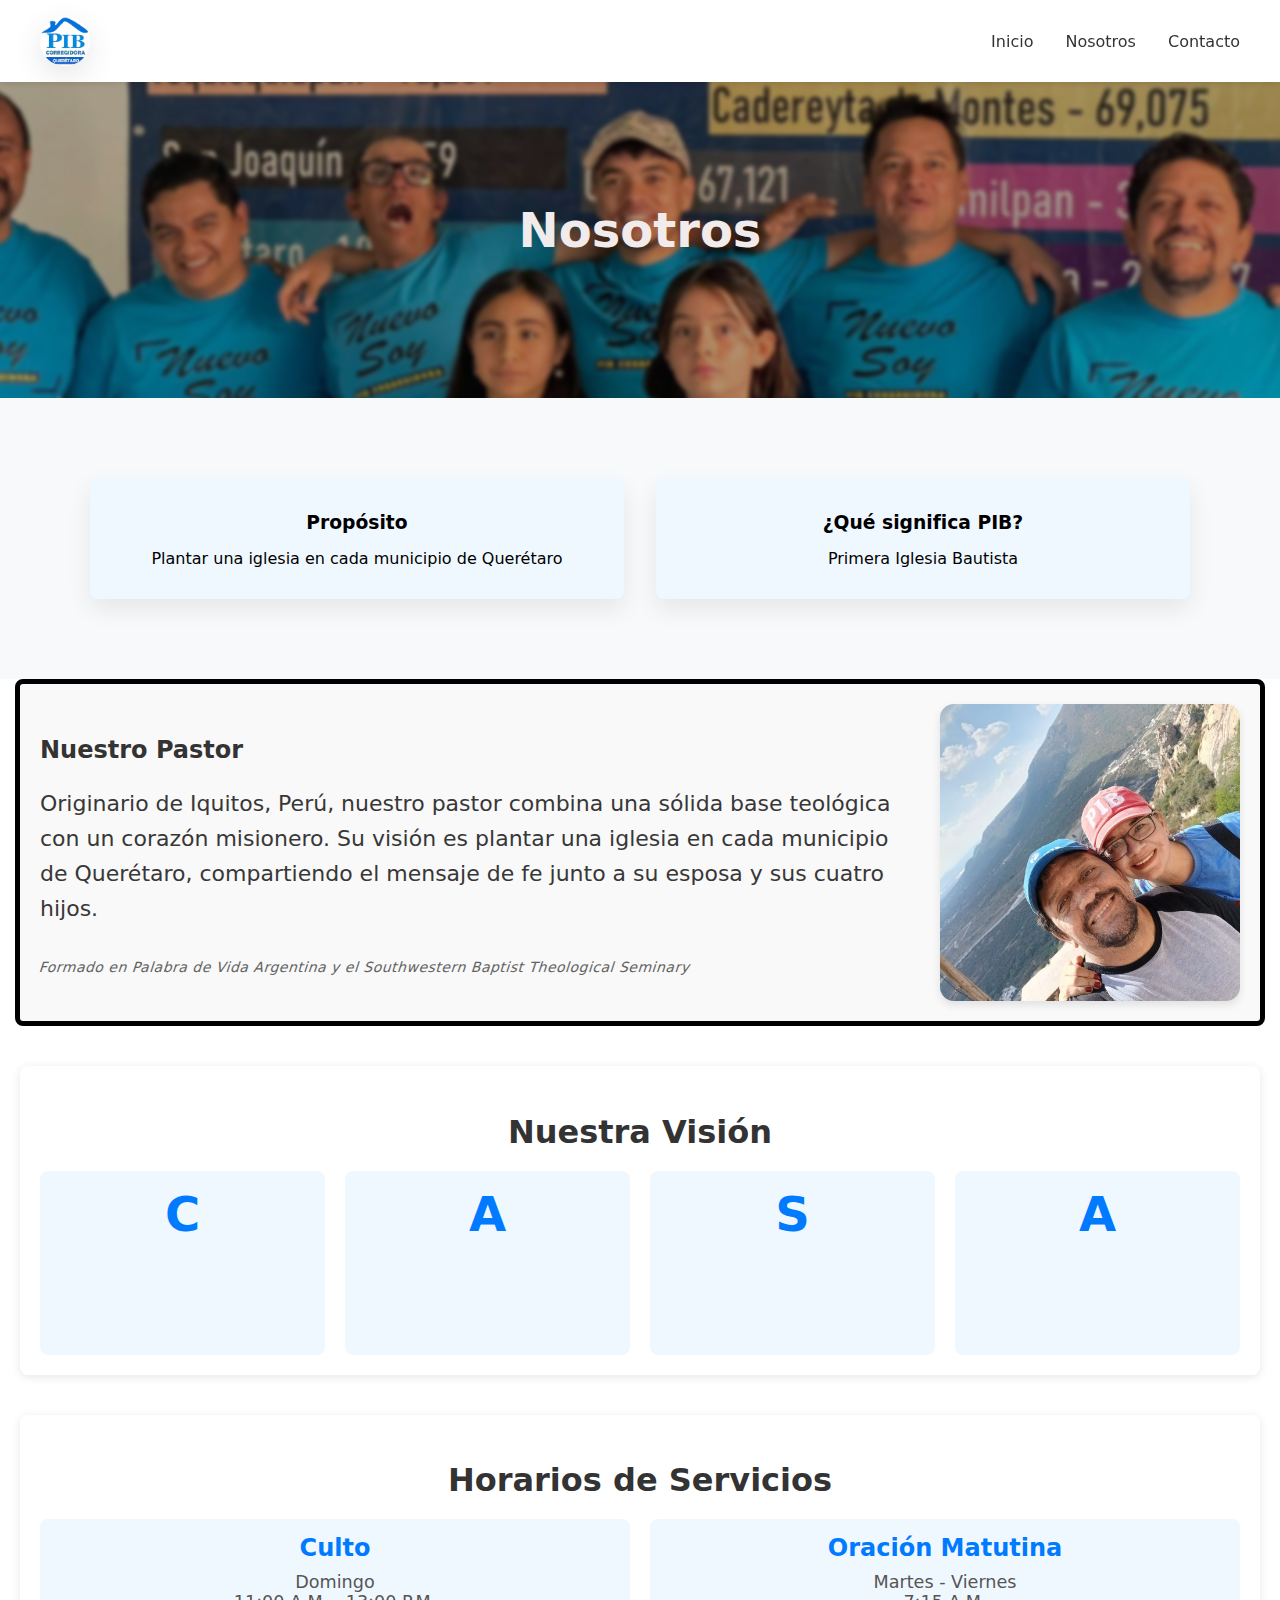
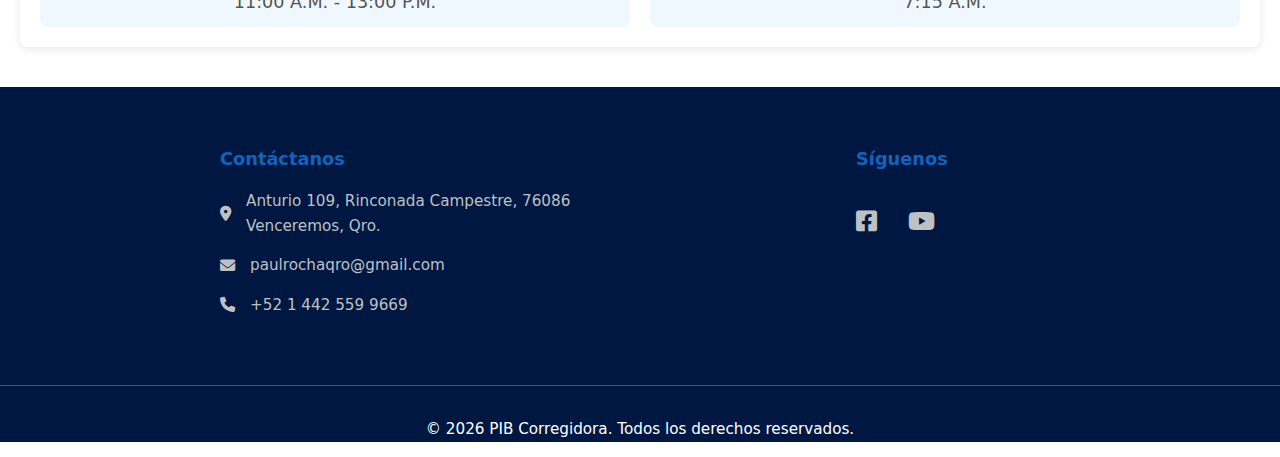
<file: about.html>
<!DOCTYPE html>
<html lang="es">
<head>
    <meta charset="UTF-8">
    <meta name="viewport" content="width=device-width, initial-scale=1.0">
    <title>Nosotros</title>
    <link rel="stylesheet" href="styles.css">
    <link href="https://fonts.googleapis.com/css2?family=Roboto:wght@300;400;700&display=swap" rel="stylesheet">
    <link rel="stylesheet" href="https://cdnjs.cloudflare.com/ajax/libs/font-awesome/6.0.0/css/all.min.css">
</head>

<body class="body-about">

    <div id="header-placeholder"></div> 

<section class="about-hero">
    <div class="about-container">
        <h2>Nosotros</h2>
    </div>
</section>

<section class="purpose">
    <div class="purpose-container">
        <div class="purpose-cards">

        <div class="purpose-card">
            <h3>Propósito</h3>
            <p>Plantar una iglesia en cada municipio de Querétaro</p>
        </div>

        <div class="purpose-card">
        <h3>¿Qué significa PIB?</h3>
        <p>Primera Iglesia Bautista</p>
    </div>
</section>

<section class="pastor-section">
    <div class="pastor-info">
        <h2>Nuestro Pastor</h2>
        <p class="biography">Originario de Iquitos, Perú, nuestro pastor combina una sólida base teológica con un corazón misionero. Su visión es plantar una iglesia en cada municipio de Querétaro, compartiendo el mensaje de fe junto a su esposa y sus cuatro hijos.</p>
        <p class="achievments">Formado en Palabra de Vida Argentina y el Southwestern Baptist Theological Seminary</p>
    </div>
    <div class="pastor-photo">
        <img src="Images/Pastor_image.jpg" alt="Photo of Pastor Paul Rocha">
    </div>
</section>

<section class="casa-section">
    <h2>Nuestra Visión</h2>
    <div class="casa-grid">
        <div class="casa-item">
            <h3>C</h3>
            <p><strong>Conocer a Dios</strong><br>Conocer a Dios atravez del estudio de su palabra.</p>
        </div>

        <div class="casa-item">
            <h3>A</h3>
            <p><strong>Amar a Dios</strong><br>Amar a Dios con todo tu corazón sobre todas las cosas</p>
        </div>
    
        <div class="casa-item">
            <h3>S</h3>
            <p><strong>Servir a otros</strong><br>Servir a la comunidad y servir a Dios</p>
        </div>

        <div class="casa-item">
            <h3>A</h3>
            <p><strong>Alcanzar a otros</strong><br>Alcanzar otros para que sean salvos</p>
        </div>
    </div>
</section>

<section class="horarios-section">
    <h2>Horarios de Servicios</h2>
    <div class="horarios-list">
    <div class="horario-item">
        <h3>Culto</h3>
        <p>Domingo</p>
        <p>11:00 A.M. - 13:00 P.M.</p>
    </div>
    <div class="horario-item">
        <h3>Oración Matutina</h3>
        <p>Martes - Viernes</p>
        <p>7:15 A.M.</p>
    </div>
    </div>
</section>

        <div id="footer-placeholder"></div>

        <script src="script.js"></script>
    </body>

</html>
</file>
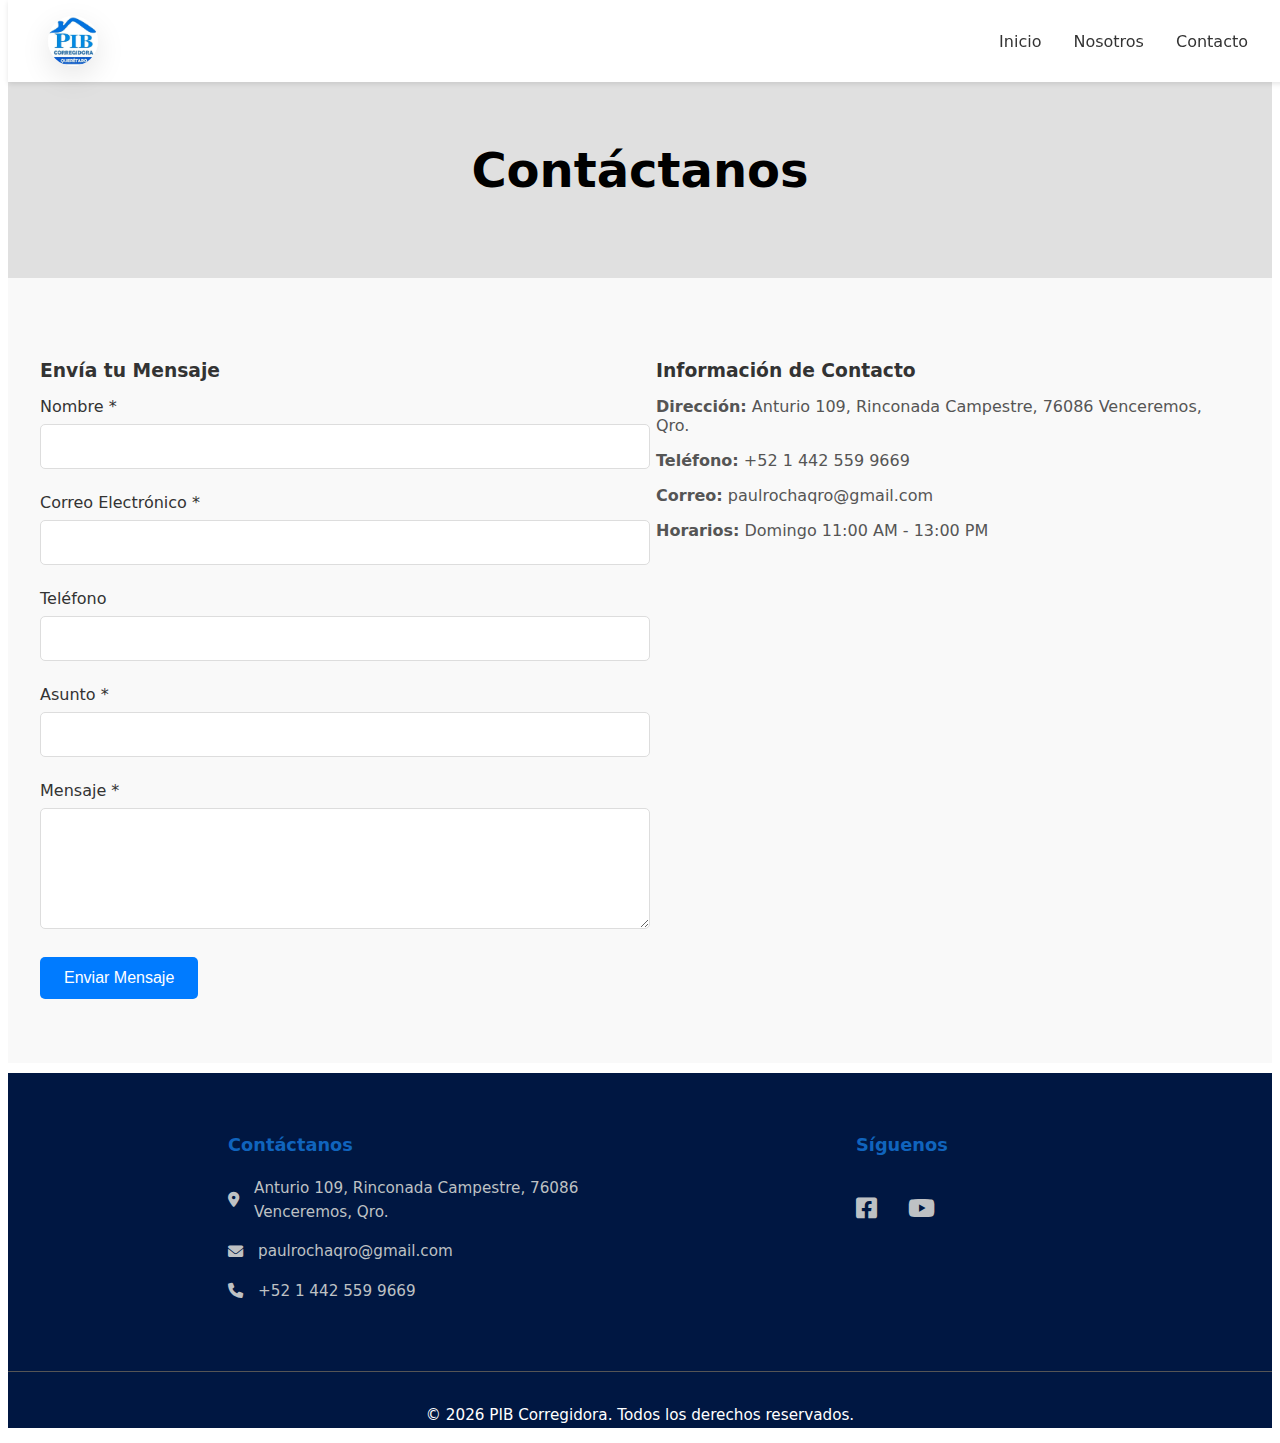
<file: contact.html>
<!DOCTYPE html>
<html lang="es">
<head>
    <meta charset="UTF-8">
    <meta name="viewport" content="width=device-width, initial-scale=1.0">
    <title>Contacto</title>
    <link rel="stylesheet" href="styles.css">
    <link href="https://fonts.googleapis.com/css2?family=Roboto:wght@300;400;700&display=swap" rel="stylesheet">
    <link rel="stylesheet" href="https://cdnjs.cloudflare.com/ajax/libs/font-awesome/6.0.0/css/all.min.css">
</head>

<body class="body-contact">

    <div id="header-placeholder"></div>

<section class="contact-hero">
    <div class="container">
        <h2>Contáctanos</h2>
    </div>
</section>

    <section class="contact">
        <div class="container">
            <div class="contact-content">
                <div class="contact-form fade-in">
                    <h3>Envía tu Mensaje</h3>
                    <form id="contact-form" action="https://formspree.io/f/xgooobkp" method="POST">
                        <div class="form-group">
                            <label for="name">Nombre *</label>
                            <input type="text" id="name" name="name" required>
                        </div>
                        <div class="form-group">
                            <label for="email">Correo Electrónico *</label>
                            <input type="email" id="email" name="email" required>
                        </div>
                        <div class="form-group">
                            <label for="phone">Teléfono</label>
                            <input type="tel" id="phone" name="phone">
                        </div>
                        <div class="form-group">
                            <label for="subject">Asunto *</label>
                            <input type="text" id="subject" name="subject" required>
                        </div>
                        <div class="form-group">
                            <label for="message">Mensaje *</label>
                            <textarea id="message" name="message" rows="5" required></textarea>
                        </div>
                        <button type="submit" class="send">Enviar Mensaje</button>
                    </form>
                </div>
                <div class="contact-info fade-in">
                    <h3>Información de Contacto</h3>
                    <p><strong>Dirección:</strong> Anturio 109, Rinconada Campestre, 76086 Venceremos, Qro.</p>
                    <p><strong>Teléfono:</strong> +52 1 442 559 9669</p>
                    <p><strong>Correo:</strong> paulrochaqro@gmail.com</p>
                    <p><strong>Horarios:</strong> Domingo 11:00 AM - 13:00 PM</p>
                    <iframe src="https://www.google.com/maps/embed?pb=!1m18!1m12!1m3!1d259.6361765137191!2d-100.40070004828033!3d20.553631714024995!2m3!1f0!2f0!3f0!3m2!1i1024!2i768!4f13.1!3m3!1m2!1s0x85d3456dfd70e471%3A0x745112eb04278ece!2sPIB%20Corregidora!5e1!3m2!1ses-419!2smx!4v1768683142375!5m2!1ses-419!2smx" width="100%" height="250" style="border:0;" allowfullscreen="" loading="lazy"></iframe>
                </div>
            </div>
        </div>
    </section>

    <div id="footer-placeholder"></div>

    <script src="script.js"></script>
</body>
</html>
</file>
<file: styles.css>
/*=========================*/
        /* Header  */
/*=========================*/
.main-header {
    flex-direction: column;
    gap: 1rem;
    background: #ffffff;
    box-shadow: 0 2px 5px rgba(0, 0, 0, 0.1);
    box-sizing: border-box;
    position: fixed;
    width: 100%;
    top: 0;
    z-index: 100;
    font-family: system-ui, -apple-system, BlinkMacSystemFont, 'Segoe UI', Roboto, Oxygen, Ubuntu, Cantarell, 'Open Sans', 'Helvetica Neue', sans-serif /* Matches ICF.mx's clean font */
}

.main-header .container {
    display: flex;
    justify-content: space-between;
    align-items: center;
    padding: 1rem 2rem;
    max-width: 1200px; 
    margin: 0 auto;
}

.logo-image {
    height: 50px;
    width: auto;
}

nav ul {
    list-style: none;
    display: flex;
    margin: 0;
    padding: 0;
}

nav ul li {
    margin-left: 2rem;
}

nav ul li a {
    text-decoration: none;
    color: #333;
    font-weight: 500;
    font-size: 1rem;
    transition: color 0.3s;
}

nav ul li a:hover {
    color: #007bff; 
}

.hamburger {
    display: none;
    flex-direction: column;
    cursor: pointer;
}

.hamburger span {
    width: 25px;
    height: 3px;
    background: #333;
    margin: 3px 0;
    transition: 0.3s;
}

/* Mobile */
@media (max-width: 768px) {
    .main-header .container {
        padding: 1rem;
    }
    
    nav ul {
        display: none;
        flex-direction: column;
        position: absolute;
        top: 100%;
        left: 0;
        width: 100%;
        background: #ffffff;
        box-shadow: 0 2px 5px rgba(0, 0, 0, 0.1);
    }
    
    nav ul.active {
        display: flex; 
    }
    
    nav ul li {
        margin: 1rem 0;
        text-align: center;
    }
    
    .hamburger {
        display: flex;
    }
}

/*=========================*/
        /* Home Page*/
/*=========================*/
.body-home {
    font-family: system-ui, -apple-system, BlinkMacSystemFont, 'Segoe UI', Roboto, Oxygen, Ubuntu, Cantarell, 'Open Sans', 'Helvetica Neue', sans-serif;
    margin: 0;
    padding: 0;
    background-color: #ffffff;
    color: #000000;
}

.home-hero {
    margin-top: 1cm;
    position: relative;
    height: 40vh;
    display: flex;
    justify-content: center;
    align-items: center;
    text-align: center;
    overflow: hidden;
    color: #ffffff;
}

.home-hero::before {
    content: "";
    position: absolute;
    top: 0;
    left: 0;
    width: 100%;
    height: 100%;
    background: url(Images/index_hero.jpg);
    background-size: cover;
    background-position: center 25%;
    background-repeat: no-repeat;
    filter: blur(2px) brightness(0.7);
    transform: scale(1.1);
    z-index: 1;
}

.home-hero-content {
    position: relative;
    z-index: 10;
}

.home-hero h2 {
    font-size: 3.0rem;
    font-family: system-ui, -apple-system, BlinkMacSystemFont, 'Segoe UI', Roboto, Oxygen, Ubuntu, Cantarell, 'Open Sans', 'Helvetica Neue', sans-serif;
    margin-bottom: 1rem;
    color: #e7dede;
}

.btn {
    text-decoration: none;
    background: #007bff;
    color: #fff;
    padding: 0.75rem 1.5rem;
    border: none;
    border-radius: 5px;
    cursor: pointer;
    font-size: 1rem;
    font-weight: 500;
    transition: background 0.3s;
    letter-spacing: 1px;
}

.btn:hover {
    background: #0056b3;
}

.video-content-section {
    display: flex;
    flex-direction: column;
    align-items: center;
    text-align: center;
    padding: 20px;
    background-color: #ffffff;
}

.video-layout {
    display: flex;
    flex-wrap: nowrap; 
    align-items: center;
    justify-content: space-between;
    max-width: 1200px;
    margin: 0 auto;
}

.video-section, .content-section {
    flex: 1;
    padding: 10px;
}

video {
    width: 550px; 
    height: 300px;
    object-fit: cover;
    border-radius: 25px;
    box-shadow: 0 10px 30px rgba(0,0,0,0.1);
    display: block;
    margin: 0 auto;
}

.content-section h2 {
    font-size: 38px;
    font-weight: 800;
    margin-bottom: 1rem;
}

.content-section p {
    font-size: 1.1rem;
    line-height: 1.6;
    color: #333333;
}

@media (max-width: 768px) {
    .video-layout {
        display: flex !important;
        flex-direction: column-reverse !important; 
    }

    .video-section, .content-section {
        width: 100% !important;
        min-width: 100% !important;
        padding: 15px 0 !important;
    }

    video {
        width: 100% !important; 
        max-width: 100% !important; 
        height: 800 !important;
        margin-top: 15px;
    }

    .content-section h2 {
        font-size: 38px !important;
    }

    .content-section p {
        font-size: 22px;
    }
}

.photo-carousel-section {
    padding: 40px 20px;
    text-align: center;
    background-color: #ffffff;
}

.carousel-layout {
    display: flex;
    flex-wrap: wrap;
    align-items: center;
    justify-content: space-between;
    max-width: 1200px;
    margin: 0 auto;
}

.text-section {
    flex: 1;
    min-width: 300px;
    padding: 10px;
    text-align: left;
}

.text-section h2 {
    font-size: 2rem;
    font-weight: 800;
    margin-bottom: 1rem;
    line-height: 1.6;
    font-size: 38px;
}

.text-section p {
    font-size: 1.1rem;
    line-height: 1.6;
    color: #333333;
    font-weight: 400;
}

.carousel-container {
    flex: 1;
    min-width: 300px;
    position: relative;
    overflow: hidden;
    border-radius: 15px;
    box-shadow: 0 10px 30px rgba(0,0,0,0.1);
}

.carousel-slide {
    display: flex;
    width: 700%;
    transition: transform 0.5s ease;
}

.carousel-slide img {
    width: calc(100% / 7);
    height: auto;
    max-height: 400px;
    object-fit: cover;
    flex-shrink: 0;
}

.prev-btn, .next-btn {
    position: absolute;
    top: 50%;
    transform: translateY(-50%);
    background-color: rgba(0,0,0,0.5);
    color: white;
    border: none;
    padding: 10px;
    cursor: pointer;
    font-size: 18px;
    border-radius: 50%;
}

.prev-btn { left: 10px; }
.next-btn { right: 10px; }

.prev-btn:hover, .next-btn:hover {
    background-color: rgba(0,0,0,0.8);
}

.carousel-indicators {
    margin-top: 20px;
}

.indicator {
    display: inline-block;
    width: 12px;
    height: 12px;
    margin: 0 5px;
    background-color: #bbb;
    border-radius: 50%;
    cursor: pointer;
    transition: background-color 0.3s;
}

.indicator.active {
    background-color: #717171;
}

/* Mobile */
@media (max-width: 768px) {
    .carousel-layout {
        flex-direction: column !important;
    }

    .text-section {
        text-align: center !important;
        width: 100% !important;
        padding: 20px 0 !important;
    }

    .carousel-container {
        width: 100% !important;
        min-width: 100% !important;
        height: auto !important;
    }

    .carousel-slide {
        display: flex !important;
        align-items: center !important;
    }

    .carousel-slide img {
        width: calc(100% / 7) !important;
        height: auto !important;
        max-height: none !important;
        object-fit: contain !important;
        display: block !important;
    }

    .prev-btn, .next-btn {
        padding: 5px !important;
        font-size: 14px !important;
        background-color: rgba(0,0,0,0.3) !important;
    }

    .text-section h2 {
        font-size: 38px !important;
    }

    .text-section p {
        font-size: 22px !important;
    }
}

.ministry-content-section {
    display: flex;
    flex-direction: column;
    align-items: center;
    text-align: center;
    padding: 20px;
    background-color: #ffffff;
}

.image-layout {
    display: flex;
    flex-wrap: nowrap; 
    align-items: center;
    justify-content: space-between;
    max-width: 1200px;
    margin: 0 auto;
}

.image-section, .text-image-section {
    flex: 1;
    padding: 10px;
}

img {
    width: 550px; 
    height: 300px;
    object-fit: cover;
    border-radius: 25px;
    box-shadow: 0 10px 30px rgba(0,0,0,0.1);
    display: block;
    margin: 0 auto;
}

.text-image-section h2 {
    font-size: 38px;
    font-weight: 800;
    margin-bottom: 1rem;
}

.text-image-section p {
    font-size: 1.1rem;
    line-height: 1.6;
    color: #333333;
}

@media (max-width: 768px) {
    .image-layout {
        display: flex !important;
        flex-direction: column-reverse !important;
        align-items: center !important;
    }

    .image-section, .text-image-section {
        width: 100% !important;
        min-width: 100% !important;
        padding: 15px 0 !important;
        text-align: center !important;
    }

    .image-section img {
        width: 100% !important; 
        max-width: 100% !important; 
        height: auto !important;
        border-radius: 15px !important;
        margin-top: 15px;
    }

    .text-image-section h2, 
    .text-image-section h3, 
    .text-image-section p {
        text-align: center !important;
        margin-left: auto !important;
        margin-right: auto !important;
    }

    .text-image-section ul {
        list-style-position: inside !important;
        padding: 0 !important;
        text-align: center !important;
    }

    .text-image-section li {
        text-align: center !important;
        margin-bottom: 10px;
    }

    .text-image-section h2 {
        font-size: 38px !important;
    }

    .text-image-section p {
        font-size: 22px !important;
    }

    .text-image-section h3 {
        font-size: 26px !important;
    }

    .text-image-section strong {
        font-size: 24px !important;
    }

    .text-image-section li {
        font-size: 22px !important;
    }

.home-hero {
        height: 320px !important; 
        min-height: 320px !important;
        display: flex;
        flex-direction: column; /* Alinea título y botón verticalmente */
        justify-content: center; /* Centra el contenido verticalmente */
        align-items: center;
        text-align: center;
        overflow: hidden;
        margin-top: 0.2cm;
        position: relative; /* Indispensable para el ::before */
        z-index: 1;
        zoom: "";
    }

    .home-hero::before {
        content: ""; /* Asegúrate de que esto esté en tu código */
        position: absolute;
        top: 0;
        left: 0;
        width: 100%;
        height: 100% !important;
        background-size: cover !important;
        background-position: center -90% !important; /* Cambié 10% a 50% para igualar al about */
        filter: brightness(0.6) blur(2px) !important;
        transform: scale(1.9);
    }

}

/*=========================*/
        /* About * 
/*=========================*/
.body-about {
    font-family: system-ui, -apple-system, BlinkMacSystemFont, 'Segoe UI', Roboto, Oxygen, Ubuntu, Cantarell, 'Open Sans', 'Helvetica Neue', sans-serif;
    margin: 0;
    padding: 0;
    background-color: #ffffff;
    color: #000000;
}

.about-hero {
    margin-top: 1cm;
    position: relative;
    height: 40vh;
    display: flex;
    justify-content: center;
    align-items: center;
    text-align: center;
    overflow: hidden;
    color: #ffffff;
}

.about-hero::before {
    content: "";
    position: absolute;
    top: 0;
    left: 0;
    width: 100%;
    height: 100%;
    background: url(Images/about_hero.jpg);
    background-size: cover;
    background-position: center 50%;
    background-repeat: no-repeat;
    filter: blur(2px) brightness(0.7);
    transform: scale(1.1);
    z-index: 1;
}

.about-container {
    position: relative;
    z-index: 10;
}

.about-hero h2 {
    font-size: 3.0rem;
    font-family: system-ui, -apple-system, BlinkMacSystemFont, 'Segoe UI', Roboto, Oxygen, Ubuntu, Cantarell, 'Open Sans', 'Helvetica Neue', sans-serif;
    margin-bottom: 1rem;
    color: #f1ebeb;
}

.purpose {
    padding: 5rem 2rem;
    background-color: #f8f9fa;
}

.purpose-card {
    background: white;
    padding: 2rem;
    border-radius: 10px;
    box-shadow: 0 10px 25px rgba(0,0,0,0.08);

    transition: 
    transform 0.3s ease,
    box-shadow 0.3s ease;
}

.purpose-card:hover {
    transform: translateY(-8px);
    box-shadow: 0 18px 40px rgba(0,0,0,0.15);
}
.purpose-container {
    max-width: 1100px;
    margin: 0 auto;
    text-align: center;
}

.purpose h2 {
    font-size: 2.2rem;
    margin-bottom: 1.5rem;
}

.purpose-text {
    max-width: 700px;
    margin: 0 auto 3rem;
    font-size: 1.1rem;
    line-height: 1.6;
    color: #555;
}

.purpose-cards {
    display: grid;
    grid-template-columns: repeat(auto-fit, minmax(250px, 1fr));
    gap: 2rem;
}

.purpose-card {
    padding: 15px;
    background-color: #f0f8ff;
    border-radius: 8px;
    transition: transform 0.3s ease, background-color 0.3s ease;
    cursor: pointer;
    position: relative;
    overflow: hidden;
    box-shadow: 0 10px 25px rgba(0,0,0,0.08);
}

.purpose-card h3 {
    margin-bottom: 1rem;
}

.pastor-section {
    display: flex;
    align-items: center;
    gap: 20px;
    max-width: 1200px;
    margin: 0 auto;
    padding: 20px;
    background-color: #f9f9f9;
    border-radius: 8px;
    border: 5px solid #000;
}

.pastor-info {
    flex: 1;
    text-align: left;
}

.pastor-info h2 {
    color: #333;
    margin-bottom: 10px;
}

.biography {
    font-size: 22px;
    line-height: 1.6;
    color: #383737;
}

.achievments {
    display: inline-block;
    transform: skewX(-18deg);
    font-weight: 300;
    letter-spacing: 0.5px;
    font-size: 14px;
    margin-top: 10px;
    color: #636363;
}

.pastor-photo {
    flex-shrink: 0;
    width: 300px;
}

.pastor-photo img {
    width: 100%;
    height: auto;
    border-radius: 14px;
    box-shadow: 0 4px 8px rgba(0, 0, 0, 0.1);
}

/* Mobile */
@media (max-width: 768px) {
    .pastor-section {
    flex-direction: column;
    text-align: center;
    }
    .pastor-photo {
    width: 200px;
    }
}

.casa-section {
    max-width: 1200px;
    margin: 40px auto;
    padding: 20px;
    text-align: center;
    background-color: #fff;
    border-radius: 8px;
    box-shadow: 0 2px 10px rgba(0, 0, 0, 0.1);
}

.casa-section h2 {
    color: #333;
    margin-bottom: 20px;
    font-size: 2em;
}

.casa-grid {
    display: grid;
    grid-template-columns: repeat(4, 1fr);
    gap: 20px;
}

.casa-item {
    padding: 15px;
    background-color: #f0f8ff;
    border-radius: 8px;
    transition: transform 0.3s ease, background-color 0.3s ease;
    cursor: pointer;
    position: relative;
    overflow: hidden;
}

.casa-item:hover {
    transform: translateY(-5px);
    background-color: #d1e7ff;
}

.casa-item h3 {
    font-size: 3em;
    color: #007bff;
    margin: 0;
    font-weight: bold;
    transition: color 0.3s ease;
}

.casa-item:hover h3 {
    color: #0056b3;
}

.casa-item p {
    margin-top: 10px;
    color: #555;
    line-height: 1.5;
    opacity: 0;
    transform: translateY(20px);
    transition: opacity 0.5s ease, transform 0.5s ease;
    pointer-events: none;
}

.casa-item:hover p {
    opacity: 1;
    transform: translateY(0);
}

/* Mobile */
@media (max-width: 768px) {
    .casa-grid {
        grid-template-columns: repeat(4, 1fr); 
        gap: 10px;
        padding: 5px;
    }

    .casa-item {
        padding: 10px 5px;
        min-width: 0;
    }

    .casa-item h3 {
        font-size: 1.9em;
    }

    .casa-item p {
        font-size: 0.8rem;
        line-height: 1.1;
    }
}

.horarios-section {
    max-width: 1200px;
    margin: 40px auto;
    padding: 20px;
    text-align: center;
    background-color: #fff;
    border-radius: 8px;
    box-shadow: 0 2px 10px rgba(0, 0, 0, 0.1);
}

.horarios-section h2 {
    color: #333;
    margin-bottom: 20px;
    font-size: 2em;
}

.horarios-list {
    display: grid;
    grid-template-columns: repeat(2, 1fr);
    gap: 20px;
}

.horario-item {
    padding: 15px;
    background-color: #f0f8ff;
    border-radius: 8px;
    transition: transform 0.3s ease, background-color 0.3s ease;
    cursor: pointer;
    position: relative;
    overflow: hidden;
}

.horario-item:hover {
    transform: translateY(-5px);
}

.horario-item h3 {
    color: #007bff;
    margin: 0 0 10px 0;
    font-size: 1.5em;
}

.horario-item p {
    color: #555;
    margin: 0;
    font-size: 1.1em;
}

@media (max-width: 768px) {
    .horarios-list {
    grid-template-columns: 1fr;
    }

    .about-hero {
        height: 278px !important; 
        min-height: 278px !important;
        display: flex;
        align-items: center;
        overflow: hidden;
        margin-top: 0.2cm;
    }

    .about-hero::before {
        height: 100% !important;
        background-size: cover !important;
        background-position: center 50% !important; 
        filter: brightness(0.6) blur(2px) !important;
        transform: scale(1.1);
    }
}

/*=========================*/
        /* Contact */
/*=========================*/
.body-contact {
    font-family: system-ui, -apple-system, BlinkMacSystemFont, 'Segoe UI', Roboto, Oxygen, Ubuntu, Cantarell, 'Open Sans', 'Helvetica Neue', sans-serif;
}

.contact-hero {
    margin-top: 1cm;
    background: #e0e0e0;
    padding: 4rem 0;
    font-family: system-ui, -apple-system, BlinkMacSystemFont, 'Segoe UI', Roboto, Oxygen, Ubuntu, Cantarell, 'Open Sans', 'Helvetica Neue', sans-serif;
}

.contact-hero .container {
    text-align: center;
    color: #000000;
    align-items: center;
}

.contact-hero h2 {
    font-size: 3.0rem;
    font-family: system-ui, -apple-system, BlinkMacSystemFont, 'Segoe UI', Roboto, Oxygen, Ubuntu, Cantarell, 'Open Sans', 'Helvetica Neue', sans-serif;
    margin-bottom: 1rem;
    color: #000000;
}

.contact {
    padding: 4rem 0;
    background: #f9f9f9;
    font-family: system-ui, -apple-system, BlinkMacSystemFont, 'Segoe UI', Roboto, Oxygen, Ubuntu, Cantarell, 'Open Sans', 'Helvetica Neue', sans-serif;
}

.contact .container {
    max-width: 1200px;
    margin: 0 auto;
    padding: 0 20px;
}

.contact-content {
    display: flex;
    flex-wrap: wrap;
    gap: 2rem;
}

.contact-form, .contact-info {
    flex: 1;
    min-width: 300px;
}

.contact-form h3, .contact-info h3 {
    color: #333;
    margin-bottom: 1rem;
}

.form-group {
    margin-bottom: 1.5rem;
}

.form-group label {
    display: block;
    margin-bottom: 0.5rem;
    font-weight: 500;
    color: #333;
}

.form-group input, .form-group textarea {
    width: 100%;
    padding: 0.75rem;
    border: 1px solid #ddd;
    border-radius: 5px;
    font-size: 1rem;
    font-family: 'Roboto', sans-serif;
}

.form-group textarea {
    resize: vertical;
}

.send {
    background: #007bff;
    color: #fff;
    padding: 0.75rem 1.5rem;
    border: none;
    border-radius: 5px;
    cursor: pointer;
    font-size: 1rem;
    font-weight: 500;
    transition: background 0.3s;
}

.send:hover {
    background: #0056b3;
}

.contact-info p {
    margin-bottom: 1rem;
    color: #555;
}

.contact-info iframe {
    margin-top: 1rem;
    border-radius: 5px;
}

/* Mobile */
@media (max-width: 768px) {
    .contact-content {
        flex-direction: column;
    }
}

.fade-in {
    opacity: 0;
    transform: translateY(20px);
    transition: opacity 0.6s ease, transform 0.6s ease;
}

.fade-in.visible {
    opacity: 1;
    transform: translateY(0);
}

/*=========================*/
        /* Footer  */
/*=========================*/

.footer-container {
    margin-top: 10px;
    margin-bottom: 10px;
}

footer {
    box-sizing: border-box;
    justify-content: space-between;
    background: #001742;
    color: #fff;
    padding: -20px 40px;
    margin-top: auto; 
    font-family: system-ui, -apple-system, BlinkMacSystemFont, 'Segoe UI', Roboto, Oxygen, Ubuntu, Cantarell, 'Open Sans', 'Helvetica Neue', sans-serif;
    font-size: 0.95rem;
    line-height: 1.6;
}

.footer-content {
    display: grid;
    grid-template-columns: repeat(auto-fit, minmax(250px, 1fr));
    gap: 2rem;
    margin-bottom: 1rem;
    padding: 40px 40px;
    box-sizing: border-box;
}

/* Footer Contact */

.footer-section {
    margin-left: 180px;
}
.footer-section h3 {
    margin-bottom: 1rem;
    color: #1064bd;
}

.footer-section i {
    color: #bec1c4;
    width: auto !important;
    height: auto !important;
    display: inline-block !important;
    text-align: left !important;
    margin-right: 15px;
}

.footer-section a {
    color: #bec1c4;
    text-decoration: none;
    display: flex;
    align-items: center;
    width: 100%;
    text-align: left;
}

.footer-section p {
    color: #bec1c4;
    text-decoration: none;
    display: flex;
    align-items: center;
    color: #bec1c4;
    text-decoration: none;
    margin-bottom: 12px;
    width: 100%;
    text-align: left;
}

.footer-section a:hover {
    color: #007bff;
}

/* Footer Follow Us */
.footer-section-social h3 {
    margin-bottom: 1rem;
    color: #1064bd;
}

.footer-section-social a {
    color: #bec1c4;
    text-decoration: none;
    margin-right: 12px;
    width: 20px;
    text-align: center;
}

.footer-section-social {
    display:  flex;
    flex-direction: column;
    gap: 10px;
    margin-left: 200px;

}

.social-links {
    display: flex;
    flex-direction: horizontal;
    gap: 20px;
    margin-top: 10px;
}

.social-links i {
    font-size: 1.5rem;
    color: #bec1c4;
    transition: 0.3s;
    width: auto;
}

.social-links i:hover {
    color: #ffffff;
    transform: scale(1.1);
}

.footer-bottom {
    border-top: 1px solid #555;
    margin-top: 0px;
    padding-top: 1rem;
    text-align: center;
}

@media (max-width: 768px) {
    .footer-content {
        grid-template-columns: 1fr;
        text-align: center;
        padding: 20px;
    }

    .footer-section, 
    .footer-section-social {
        margin-left: 0;
        display: flex;
        flex-direction: column;
        align-items: center;
    }

    .footer-section p, 
    .footer-section a {
        width: fit-content;
        margin-left: auto;
        margin-right: auto;
        justify-content: center; 
        text-align: center;
    }

    .social-links {
        justify-content: center;
    }
}
</file>
